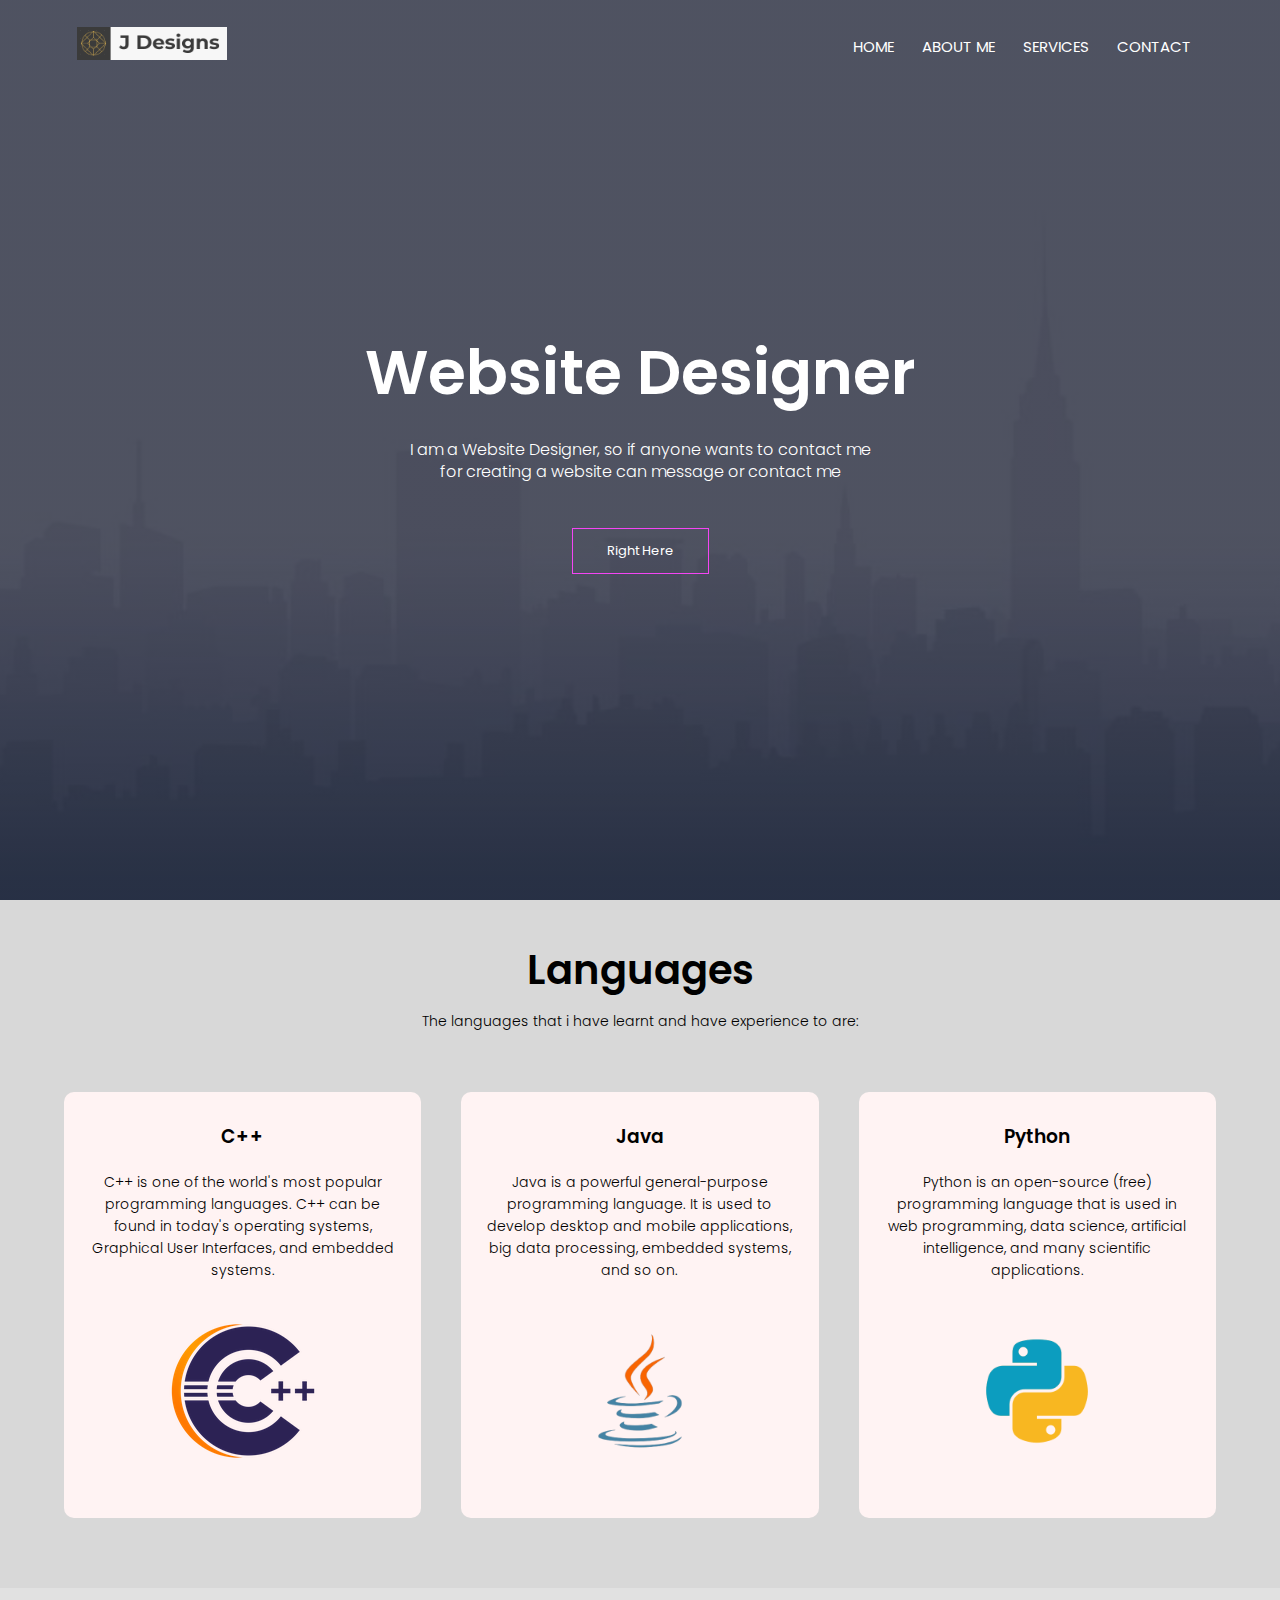
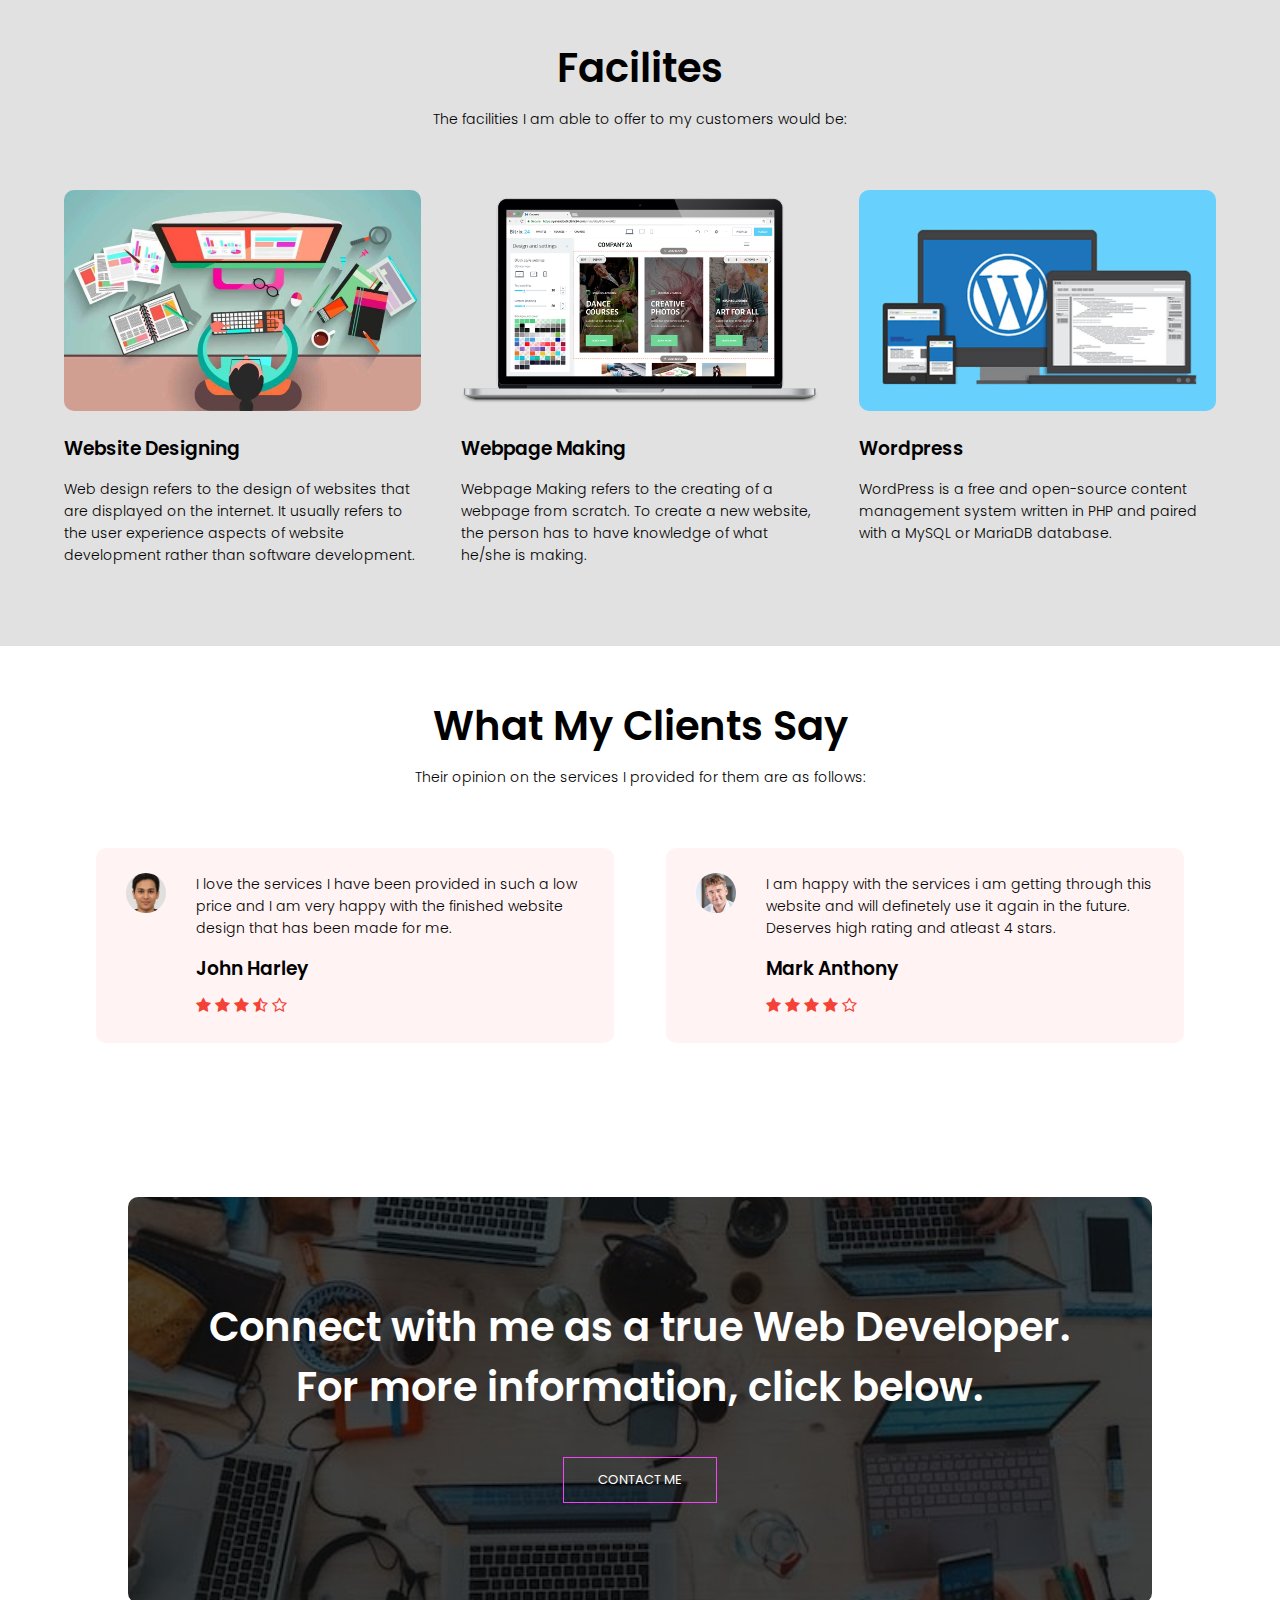
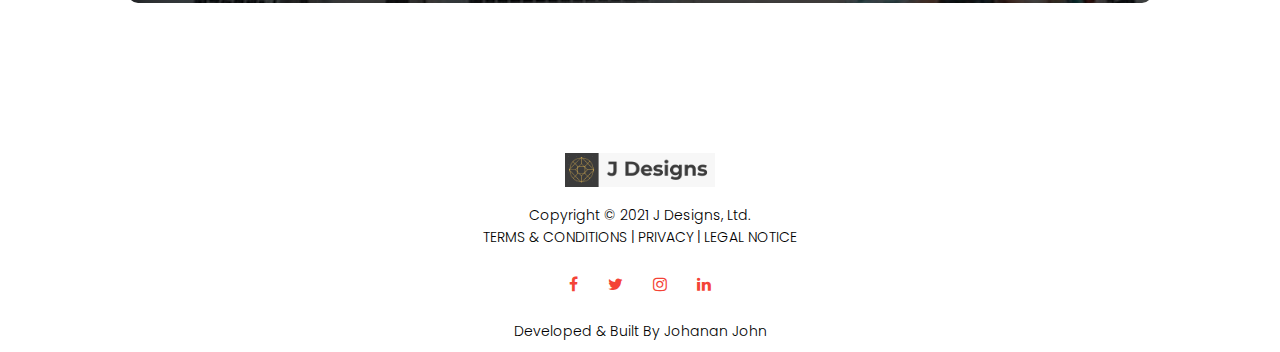
<file: index.html>
<!DOCTYPE html>
<html lang="en">
<head>
    <meta name="viewport" content="width=device-width, initial-scale=1.0">
    <title>J Designs</title>
    <link rel="stylesheet" href="styles.css">
    <link rel="preconnect" href="https://fonts.gstatic.com" crossorigin>
<link href="https://fonts.googleapis.com/css2?family=Poppins:wght@200;300;400;500;600;700&display=swap" rel="stylesheet">
<link rel="stylesheet" href="https://stackpath.bootstrapcdn.com/font-awesome/4.7.0/css/font-awesome.min.css">
</head>
<body>
    <section class="header">
        <nav>
            <a href="index.html"><img src="images/logo.png"></a>
            
            <div class="nav-links" id="navLinks">
                <i class="fa fa-times" onclick="hideMenu()"></i>
                <ul>
                    <li><a href="index.html">HOME</a></li>
                    <li><a href="about.html">ABOUT ME</a></li>
                    <li><a href="services.html">SERVICES</a></li>
                    <li><a href="contact.html">CONTACT</a></li>
                </ul>
            </div>
            <i class="fa fa-bars" onclick="showMenu()"></i>
        </nav>

    <div class="text-box">
        <h1 >Website Designer</h1>
        <p>I am a Website Designer, so if anyone wants to contact me <br> for creating a website can
            message or contact me
        </p>
        <a href="contact.html" class="button">Right Here</a>
    </div>

    </section>

<!------Languages------>

<section class="languages">
    <h1>Languages</h1>
    <p id="para1">The languages that i have learnt and have experience to are:</p>

    <div class="row">
        <div class="languages-column">
            <h3>C++</h3>
            <p>C++ is one of the world's most popular programming languages. C++ can be found in today's 
                operating systems, Graphical User Interfaces, and embedded systems.</p>
            <img src="images/c++.png">

        </div>
        <div class="languages-column">
            <h3>Java</h3>
            <p>Java is a powerful general-purpose programming language. It is used to develop desktop and 
                mobile applications, big data processing, embedded systems, and so on.</p>
            <img src="images/java.png">
                
        </div>
        <div class="languages-column">
            <h3>Python</h3>
            <p>Python is an open-source (free) programming language that is used in web programming, data 
                science, artificial intelligence, and many scientific applications.</p>
                <img src="images/python.png">
                
        </div>
    </div>


</section>

<!------ Facilites ------>

<section class="facilities">
    <h1>Facilites</h1>
    <p>The facilities I am able to offer to my customers would be:</p>

    <div class="row">
        <div class="facilties-column">
            <img src="images/web-design.jpg">
            <h3>Website Designing</h3>
            <p>Web design refers to the design of websites that are displayed on the internet. It usually refers to 
                the user experience aspects of website development rather than software development.</p>
        </div>
        <div class="facilties-column">
            <img src="images/webpage-making.jpg">
            <h3>Webpage Making</h3>
            <p>Webpage Making refers to the creating of a webpage from scratch. To create a new website, the person
                has to have knowledge of what he/she is making.
            </p>
        </div>
        <div class="facilties-column">
            <img src="images/wordpress.png">
            <h3>Wordpress</h3>
            <p>WordPress is a free and open-source content management system written in PHP and paired with a MySQL 
                or MariaDB database.</p>
        </div>
    </div>

</section>

<!------- Testimonials -------->

<section class="testimonials">
    <h1>What My Clients Say</h1>
    <p>Their opinion on the services I provided for them are as follows:</p>

    <div class="row">
        <div class="testimonials-column">
            <img src="images/user1.jpg">
            <div>
                <p>
                    I love the services I have been provided in such a low price and I am very happy with the
                    finished website design that has been made for me.
                </p>
                <h3>John Harley</h3>
                <i class="fa fa-star"></i>
                <i class="fa fa-star"></i>
                <i class="fa fa-star"></i>
                <i class="fa fa-star-half-o"></i>
                <i class="fa fa-star-o"></i>
            </div>
        </div>
        <div class="testimonials-column">
            <img src="images/user2,jpg.jpg">
            <div>
                <p>
                    I am happy with the services i am getting through this website and will definetely use it again
                    in the future. Deserves high rating and atleast 4 stars.
                </p>
                <h3>Mark Anthony</h3>
                <i class="fa fa-star"></i>
                <i class="fa fa-star"></i>
                <i class="fa fa-star"></i>
                <i class="fa fa-star"></i>
                <i class="fa fa-star-o"></i>
            </div>
        </div>
    </div>

</section>

<!------ CTA ------->

<section class="cta">
    <h1>Connect with me as a true Web Developer.<br>For more information, click below.</h1>
    <a href="contact.html" class="button">CONTACT ME</a>

</section>

<!------- Footer ------->

<section class="footer">
    <img src="images/logo.png">
    <p>Copyright © 2021 J Designs, Ltd.<br>TERMS & CONDITIONS | PRIVACY | LEGAL NOTICE</p>
    <div class="icons">
        <i class="fa fa-facebook"></i>
        <i class="fa fa-twitter"></i>
        <i class="fa fa-instagram"></i>
        <i class="fa fa-linkedin"></i>
    </div>
    <p>Developed & Built By Johanan John</p>
</section>


<!-------JavaScript for Menu------->

<script>

    var navLinks = document.getElementById("navLinks");
    function showMenu(){
        navLinks.style.right = "0";
    }
    function hideMenu(){
        navLinks.style.right = "-200px";
    }

</script>

</body>
</html>
</file>
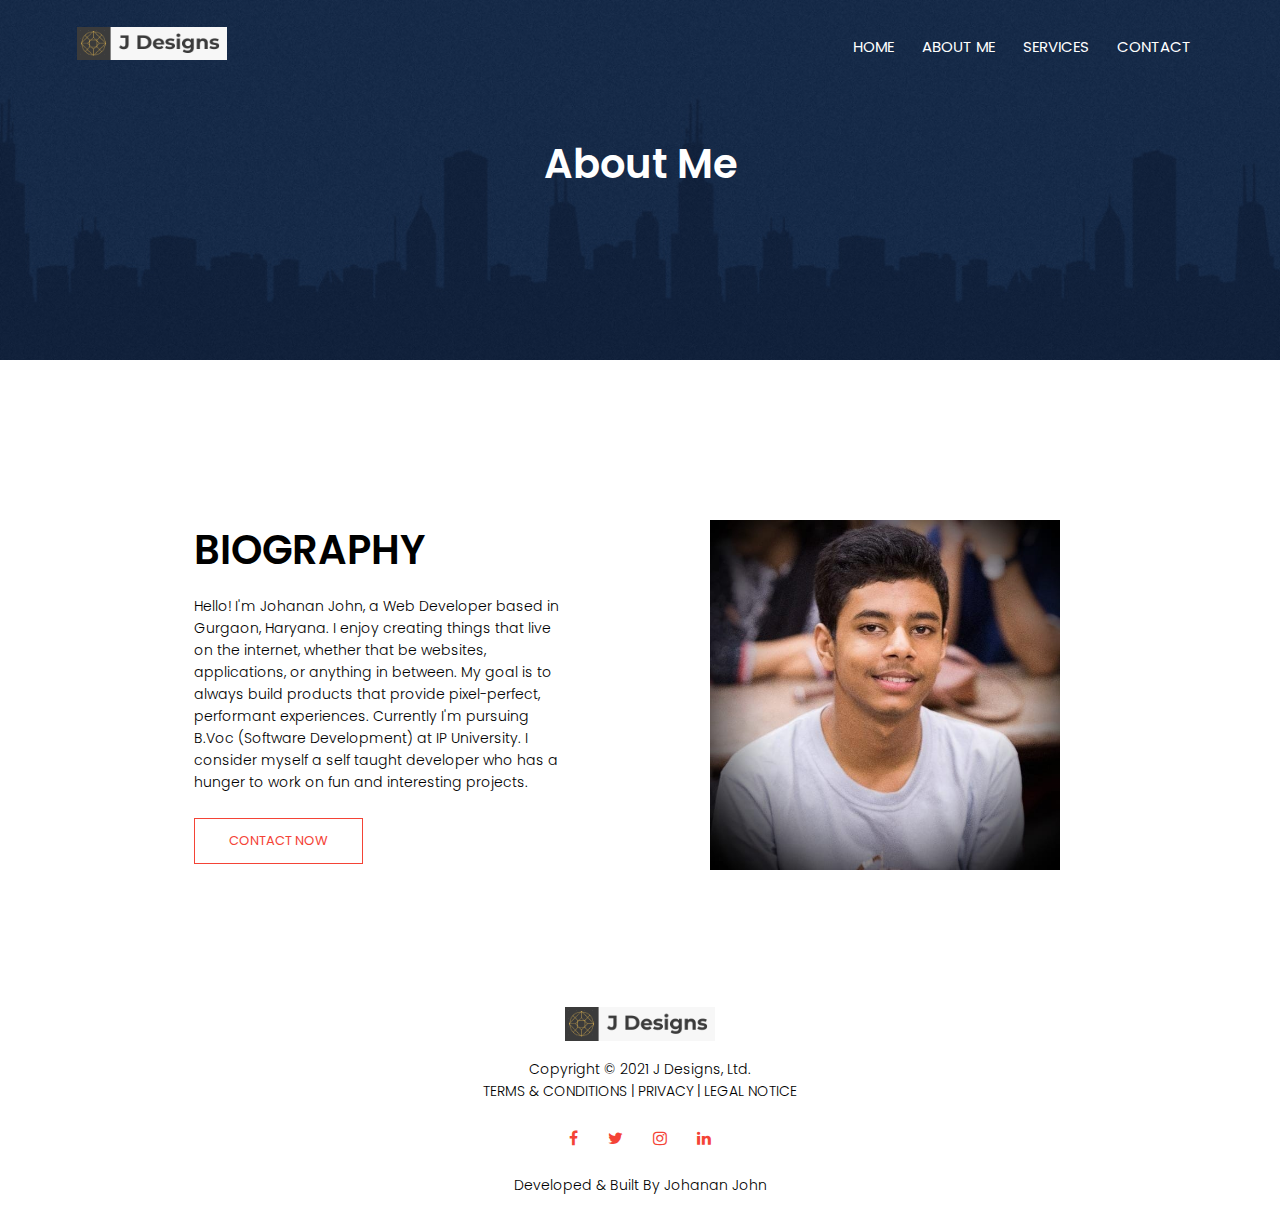
<file: about.html>
<!DOCTYPE html>
<html lang="en">
<head>
    <meta name="viewport" content="width=device-width, initial-scale=1.0">
    <title>J Designs</title>
    <link rel="stylesheet" href="styles.css">
    <link rel="preconnect" href="https://fonts.gstatic.com" crossorigin>
<link href="https://fonts.googleapis.com/css2?family=Poppins:wght@200;300;400;500;600;700&display=swap" rel="stylesheet">
<link rel="stylesheet" href="https://stackpath.bootstrapcdn.com/font-awesome/4.7.0/css/font-awesome.min.css">
</head>
<body>
<section class="sub-header">
    <nav>
        <a href="index.html"><img src="images/logo.png"></a>
            
        <div class="nav-links" id="navLinks">
            <i class="fa fa-times" onclick="hideMenu()"></i>
            <ul>
                <li><a href="index.html">HOME</a></li>
                <li><a href="about.html">ABOUT ME</a></li>
                <li><a href="services.html">SERVICES</a></li>
                <li><a href="contact.html">CONTACT</a></li>
            </ul>
        </div>
        <i class="fa fa-bars" onclick="showMenu()"></i>
    </nav>

    <h1>About Me</h1>

</section>

<!-------- Content --------->

<section class="about-me">

    <div class="row">
        <div class="about-column">
            <h1>BIOGRAPHY</h1>
            <p>Hello! I'm Johanan John, a Web Developer based in Gurgaon, Haryana. I enjoy creating things that live 
                on the internet, whether that be websites, applications, or anything in between. My goal is to always 
                build products that provide pixel-perfect, performant experiences. Currently I'm pursuing B.Voc 
                (Software Development) at IP University. I consider myself a self taught developer who has a hunger 
                to work on fun and interesting projects.</p>
                <a href="contact.html" class="button btn">CONTACT NOW</a>
        </div>
        <div class="about-column">
            <img src="images/about-me.jpg">
        </div>
    </div>

</section>


<!------- Footer ------->

<section class="footer">
    <img src="images/logo.png">
    <p>Copyright © 2021 J Designs, Ltd.<br>TERMS & CONDITIONS | PRIVACY | LEGAL NOTICE</p>
    <div class="icons">
        <i class="fa fa-facebook"></i>
        <i class="fa fa-twitter"></i>
        <i class="fa fa-instagram"></i>
        <i class="fa fa-linkedin"></i>
    </div>
    <p>Developed & Built By Johanan John</p>
</section>


<!-------JavaScript for Menu------->

<script>

    var navLinks = document.getElementById("navLinks");
    function showMenu(){
        navLinks.style.right = "0";
    }
    function hideMenu(){
        navLinks.style.right = "-200px";
    }

</script>

</body>
</html>
</file>
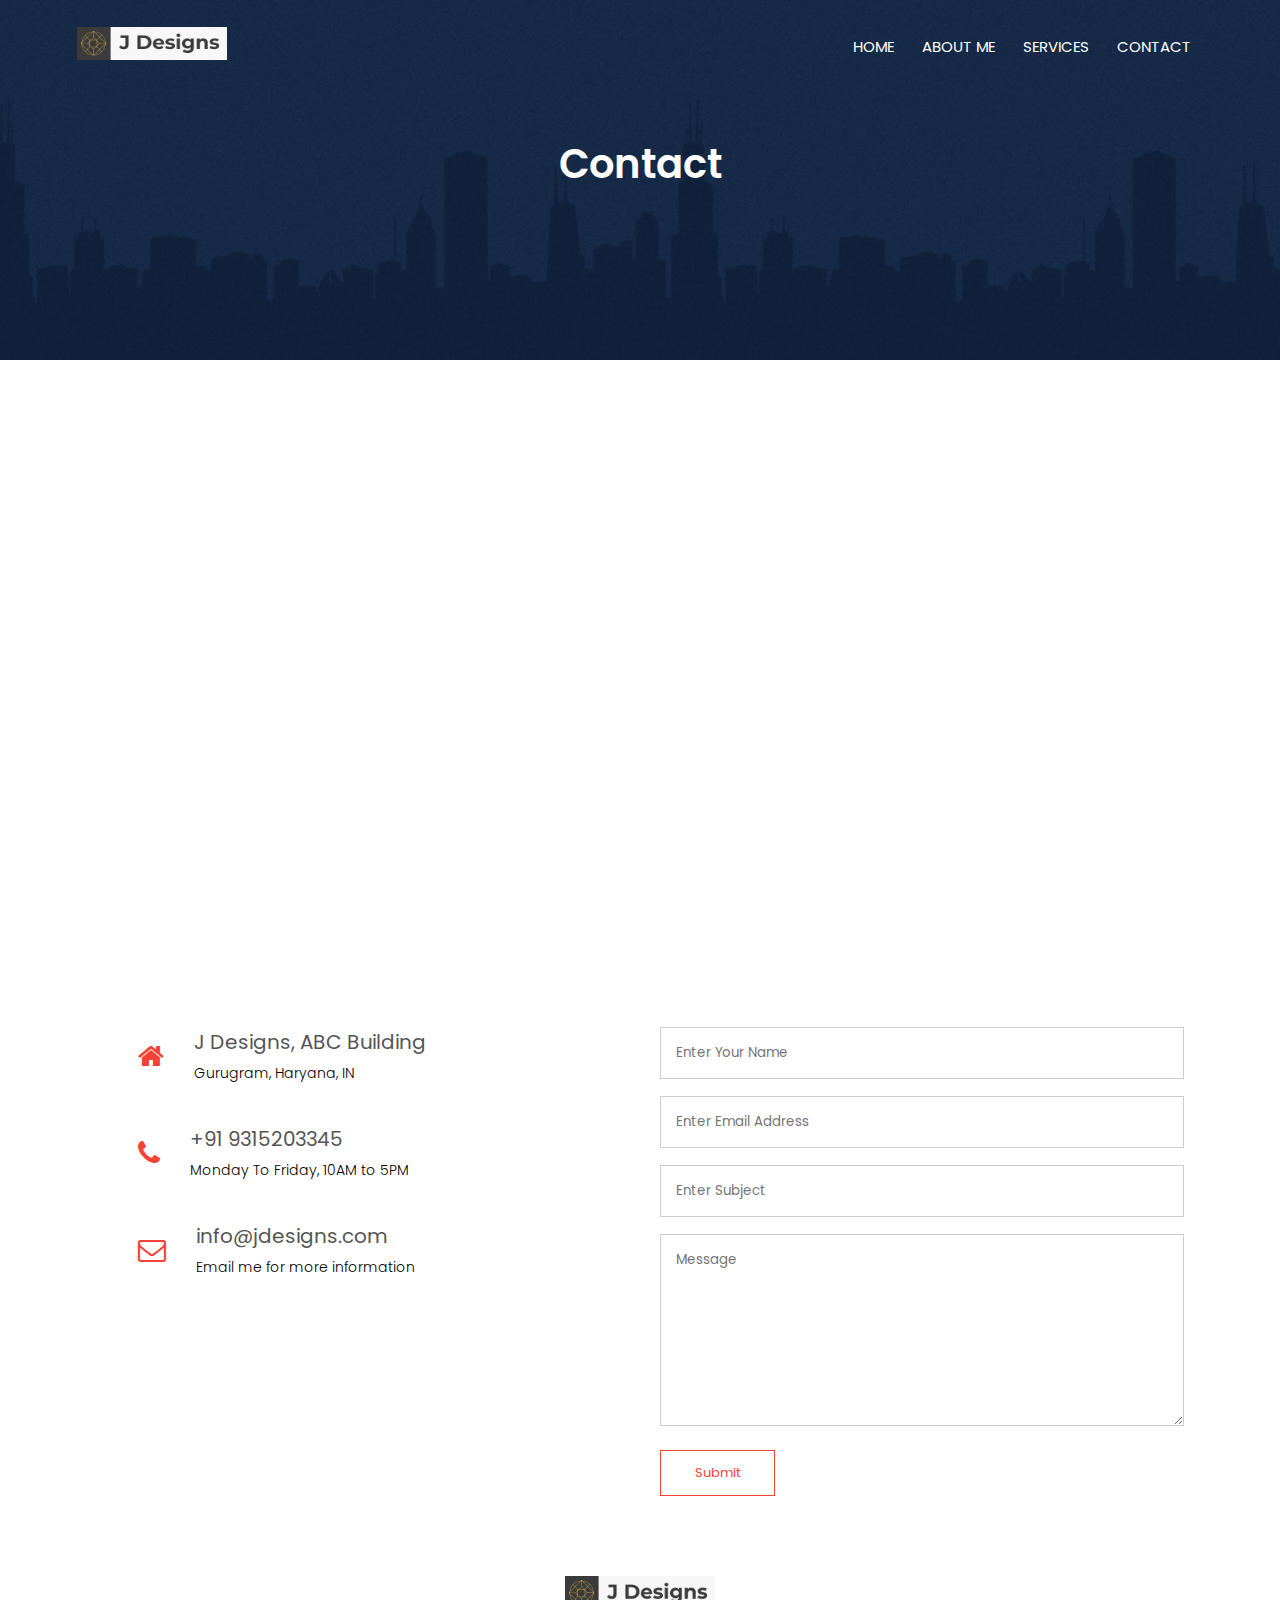
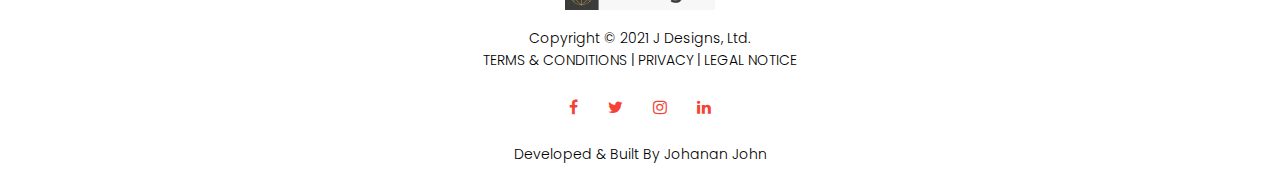
<file: contact.html>
<!DOCTYPE html>
<html lang="en">
<head>
    <meta name="viewport" content="width=device-width, initial-scale=1.0">
    <title>J Designs</title>
    <link rel="stylesheet" href="styles.css">
    <link rel="preconnect" href="https://fonts.gstatic.com" crossorigin>
<link href="https://fonts.googleapis.com/css2?family=Poppins:wght@200;300;400;500;600;700&display=swap" rel="stylesheet">
<link rel="stylesheet" href="https://stackpath.bootstrapcdn.com/font-awesome/4.7.0/css/font-awesome.min.css">
</head>
<body>
<section class="sub-header">
    <nav>
        <a href="index.html"><img src="images/logo.png"></a>
            
        <div class="nav-links" id="navLinks">
            <i class="fa fa-times" onclick="hideMenu()"></i>
            <ul>
                <li><a href="index.html">HOME</a></li>
                <li><a href="about.html">ABOUT ME</a></li>
                <li><a href="services.html">SERVICES</a></li>
                <li><a href="contact.html">CONTACT</a></li>
            </ul>
        </div>
        <i class="fa fa-bars" onclick="showMenu()"></i>
    </nav>

    <h1>Contact</h1>

</section>

<!-------- Content --------->

<section class="location">

    <iframe src="https://www.google.com/maps/embed?pb=!1m18!1m12!1m3!1d224567.66257518198!2d76.8493182757803!3d28.
    423187472686475!2m3!1f0!2f0!3f0!3m2!1i1024!2i768!4f13.1!3m3!1m2!1s0x390d19d582e38859%3A0x2cf5fe8e5c64b1e!2s
    Gurugram%2C%20Haryana!5e0!3m2!1sen!2sin!4v1626449946603!5m2!1sen!2sin" width="600" height="450" style="border:0;"
     allowfullscreen="" loading="lazy"></iframe>

</section>

<section class="contact-me">

    <div class="row">
        <div class="contact-column">
            <div>
                <i class="fa fa-home"></i>
                <span>
                    <h5>J Designs, ABC Building</h5>
                    <p>Gurugram, Haryana, IN</p>
                </span>
            </div>
            <div>
                <i class="fa fa-phone"></i>
                <span>
                    <h5>+91 9315203345</h5>
                    <p>Monday To Friday, 10AM to 5PM</p>
                </span>
            </div>
            <div>
                <i class="fa fa-envelope-o"></i>
                <span>
                    <h5>info@jdesigns.com</h5>
                    <p>Email me for more information</p>
                </span>
            </div>
        </div>
        <div class="contact-column">
            
            <form action="form-requests.php" method="post">
                <input type="text" name="name" placeholder="Enter Your Name" required>
                <input type="email" name="email" placeholder="Enter Email Address" required>
                <input type="text" name="subject" placeholder="Enter Subject" required>
                <textarea rows="8" name="message" placeholder="Message" required></textarea>
                <button type="submit" class="button btn">Submit</button>
            </form>

        </div>
    </div>

</section>

<!------- Footer ------->

<section class="footer">
    <img src="images/logo.png">
    <p>Copyright © 2021 J Designs, Ltd.<br>TERMS & CONDITIONS | PRIVACY | LEGAL NOTICE</p>
    <div class="icons">
        <i class="fa fa-facebook"></i>
        <i class="fa fa-twitter"></i>
        <i class="fa fa-instagram"></i>
        <i class="fa fa-linkedin"></i>
    </div>
    <p>Developed & Built By Johanan John</p>
</section>


<!-------JavaScript for Menu------->

<script>

    var navLinks = document.getElementById("navLinks");
    function showMenu(){
        navLinks.style.right = "0";
    }
    function hideMenu(){
        navLinks.style.right = "-200px";
    }

</script>

</body>
</html>
</file>
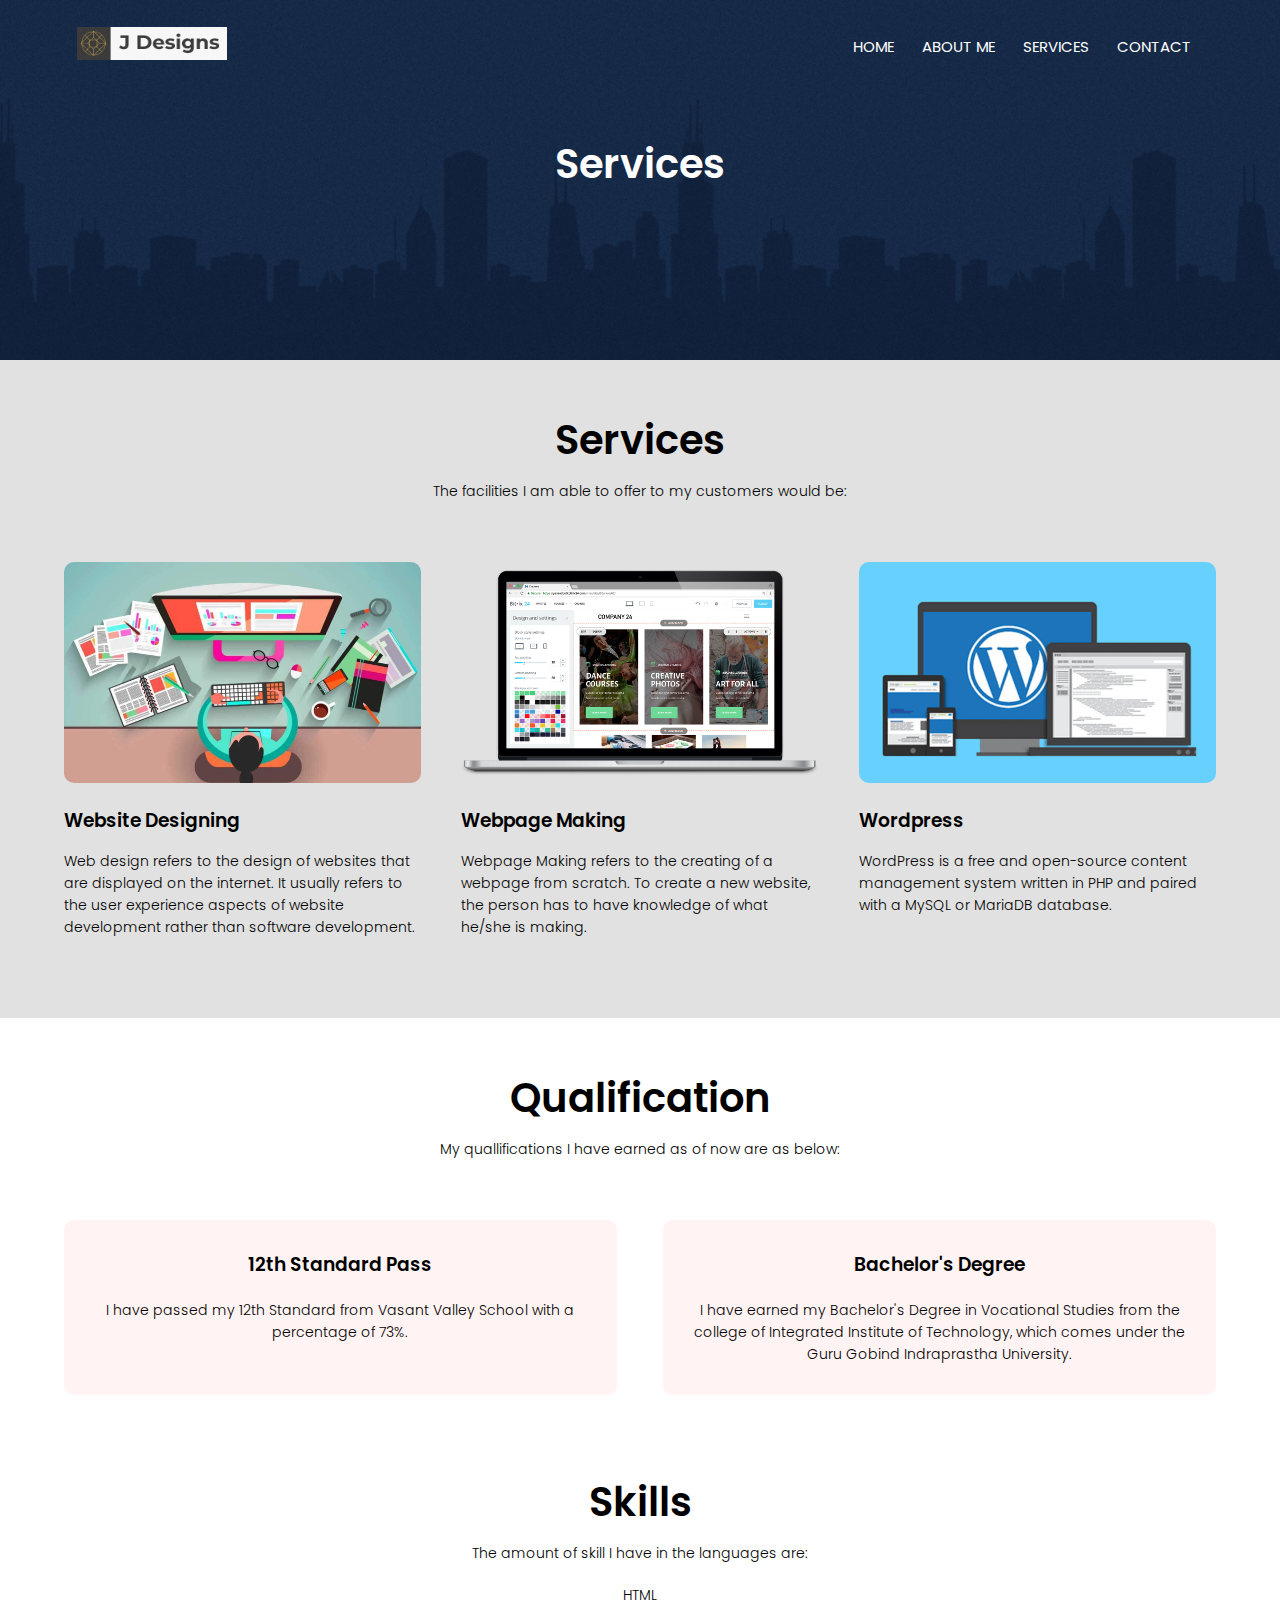
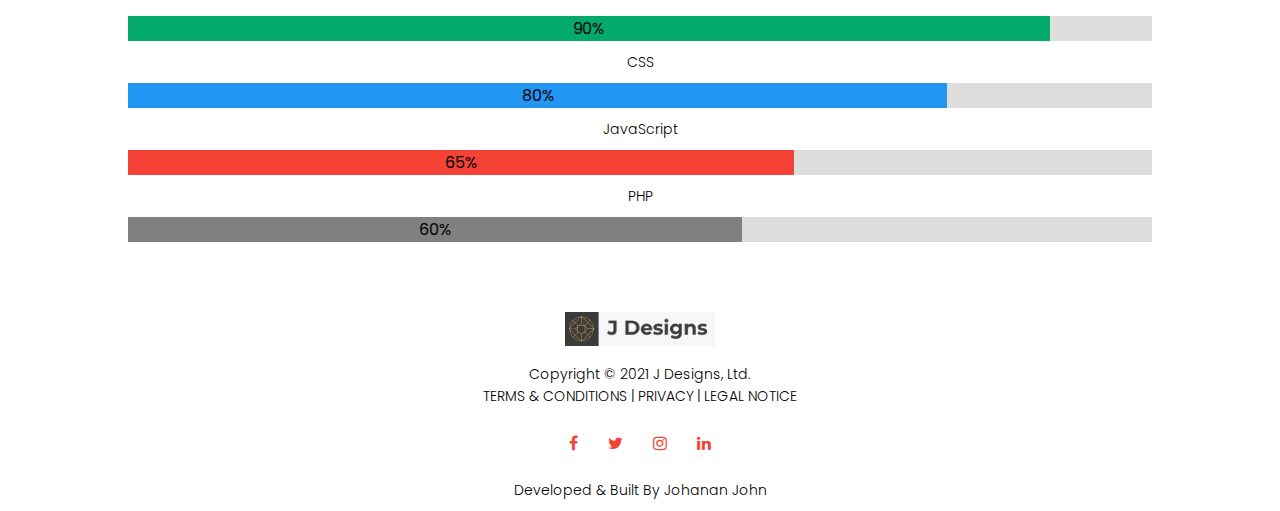
<file: services.html>
<!DOCTYPE html>
<html lang="en">
<head>
    <meta name="viewport" content="width=device-width, initial-scale=1.0">
    <title>J Designs</title>
    <link rel="stylesheet" href="styles.css">
    <link rel="preconnect" href="https://fonts.gstatic.com" crossorigin>
<link href="https://fonts.googleapis.com/css2?family=Poppins:wght@200;300;400;500;600;700&display=swap" rel="stylesheet">
<link rel="stylesheet" href="https://stackpath.bootstrapcdn.com/font-awesome/4.7.0/css/font-awesome.min.css">
</head>
<body>
<section class="sub-header">
    <nav>
        <a href="index.html"><img src="images/logo.png"></a>
            
        <div class="nav-links" id="navLinks">
            <i class="fa fa-times" onclick="hideMenu()"></i>
            <ul>
                <li><a href="index.html">HOME</a></li>
                <li><a href="about.html">ABOUT ME</a></li>
                <li><a href="services.html">SERVICES</a></li>
                <li><a href="contact.html">CONTACT</a></li>
            </ul>
        </div>
        <i class="fa fa-bars" onclick="showMenu()"></i>
    </nav>

    <h1>Services</h1>

</section>

<!-------- Content --------->

<section class="facilities">
    <h1>Services</h1>
    <p>The facilities I am able to offer to my customers would be:</p>

    <div class="row">
        <div class="facilties-column">
            <img src="images/web-design.jpg">
            <h3>Website Designing</h3>
            <p>Web design refers to the design of websites that are displayed on the internet. It usually refers to 
                the user experience aspects of website development rather than software development.</p>
        </div>
        <div class="facilties-column">
            <img src="images/webpage-making.jpg">
            <h3>Webpage Making</h3>
            <p>Webpage Making refers to the creating of a webpage from scratch. To create a new website, the person
                has to have knowledge of what he/she is making.
            </p>
        </div>
        <div class="facilties-column">
            <img src="images/wordpress.png">
            <h3>Wordpress</h3>
            <p>WordPress is a free and open-source content management system written in PHP and paired with a MySQL 
                or MariaDB database.</p>
        </div>
    </div>

</section>

<section class="qualification">
    <h1>Qualification</h1>
    <p>My quallifications I have earned as of now are as below:</p>

    <div class="row">
        <div class="qualification-column">
            <h3>12th Standard Pass<h3>
            <p>I have passed my 12th Standard from Vasant Valley School with a percentage of 73%.</p>
        
        </div>
        <div class="qualification-column">
            <h3>Bachelor's Degree</h3>
            <p>I have earned my Bachelor's Degree in Vocational Studies from the college of Integrated Institute of
                Technology, which comes under the Guru Gobind Indraprastha University.
            </p>

        </div>
    </div>

</section>

<section class="skills">
    <h1>Skills</h1>
    <p>The amount of skill I have in the languages are:</p>

    <p>HTML</p>
    <div class="container">
        <div class="html">90%</div>
    </div>

    <p>CSS</p>
    <div class="container">
        <div class="css">80%</div>
    </div>

    <p>JavaScript</p>
    <div class="container">
        <div class="js">65%</div>
    </div>

    <p>PHP</p>
    <div class="container">
        <div class="php">60%</div>
    </div>

</section>

<!------- Footer ------->

<section class="footer">
    <img src="images/logo.png">
    <p>Copyright © 2021 J Designs, Ltd.<br>TERMS & CONDITIONS | PRIVACY | LEGAL NOTICE</p>
    <div class="icons">
        <i class="fa fa-facebook"></i>
        <i class="fa fa-twitter"></i>
        <i class="fa fa-instagram"></i>
        <i class="fa fa-linkedin"></i>
    </div>
    <p>Developed & Built By Johanan John</p>
</section>


<!-------JavaScript for Menu------->

<script>

    var navLinks = document.getElementById("navLinks");
    function showMenu(){
        navLinks.style.right = "0";
    }
    function hideMenu(){
        navLinks.style.right = "-200px";
    }

</script>

</body>
</html>
</file>
<file: styles.css>
*{
    margin: 0;
    padding: 0;
    font-family: 'Poppins', sans-serif;
}
.header{
    min-height: 100vh;
    width: 100%;
    background-image: linear-gradient(rgb(4,9,30,0.7),rgb(4,9,30,0.7)),url(images/background-image.jpg);
    background-position: center;
    background-size: cover;
    position: relative;
}
nav{
    display: flex;
    padding: 2% 6%;
    justify-content: space-between;
    align-items: center;    
}
nav img{
    width: 150px;
}
.nav-links{
    flex: 1;
    text-align: right;
}
.nav-links ul li{
    list-style: none;
    display:  inline-block;
    padding: 8px 12px;
    position: relative;
}
.nav-links ul li a{
    color: #fff;
    text-decoration: none;
    font-size: 15px;
}
.nav-links ul li::after{
    content: '';
    width: 0%;
    height: 2px;
    background:rgb(240, 6, 6);
    display: block;
    margin: auto;
    transition: 0.5s;
}
.nav-links ul li:hover::after{
    width: 100%;
}
.text-box{
        width: 90%;
        color: #fff;
        position: absolute;
        top: 50%;
        left: 50%;
        transform: translate(-50%,-50%);
        text-align: center;
}
.text-box h1{
    font-size: 62px;
}
.text-box p{
    margin: 10px 0 35px;
    font-size: 16px;
    color: #fff;
}
.button {
    display: inline-block;
    text-decoration: none;
    color: #fff;
    border: 1px solid #f445f4;
    padding: 12px 34px;
    font-size: 13px;
    background: transparent;
    position: relative;
    cursor: pointer;
}
.button:hover{
    border: 1px solid #f44336;
    background: #f44336;
    transition: 0.7s;
}

nav .fa{
    display: none;
}

@media(max-width: 700px){
    .text-box h1{
        font-size: 25px;
    }
    .nav-links ul li{
        display: block;
    }
    .nav-links{
        position: fixed;
        background: limegreen;
        height: 100vh;
        width: 158px;
        top: 0px;
        right: -200px;
        text-align: left;
        z-index: 2;
        transition: 0.6s;
    }
    nav .fa{
        display: block;
        color: #fff;
        margin: 10px;
        font-size: 22px;
        cursor: pointer;
    }
    .nav-links ul{
        padding: 27px;
    }
}

/* ----- Languages ----- */

.languages{
    /* width: 80%; */
    background-color: rgb(216, 216, 216);
    text-align: center;
    padding-top: 40px;
    padding-bottom: 65px;
}
h1{
    font-size: 40px;
    font-weight: 600;
}
p{
    font-size: 14px;
    font-weight: 300;
    line-height: 22px;
    padding: 10px;
}
.row{
    margin-left: 4rem;
    margin-right: 4rem;
    margin-top: 50px;
    display: flex;
    justify-content: space-between;
}
.languages-column{
    flex-basis: 31%;
    background: #fff3f3;
    border-radius: 10px;
    margin-bottom: 5px;
    padding: 20px 12px;
    box-sizing: border-box;
    transition: 0.5s;
}
.languages-column img{
    height: 200px;
    width: 200px;
    align-items: center;
}
h3{
    text-align: center;
    font-weight: 600;
    margin: 10px 0;
}
.languages-column:hover{
    box-shadow: 0 0 20px 0px rgb(0, 0, 0);
}

@media(max-width: 700px){
    .row{
        flex-direction: column;
    }
    .languages-column{
        margin-top: 20px;
    }
}

/* ------- Facilities ------- */

.facilities{
    /* width: 80%; */
    background-color: rgb(225, 225, 225);
    margin: auto;
    text-align: center;
    padding-top: 50px;
    padding-bottom: 22px;
}
.facilties-column{
    flex-basis: 31%;
    border-radius: 10px;
    margin-bottom: 5%;
    text-align: left;
}
.facilties-column img{
    width: 100%;
    border-radius: 10px;
}
.facilties-column p{
    padding: 0;
}
.facilties-column h3{
    margin-top: 16px;
    margin-bottom: 15px;
    text-align: left;
}

/* ------- Testimonials ------- */

.testimonials{
    width: 95%;
    margin: auto;
    padding-top: 50px;
    text-align: center;
}
.testimonials-column{
    flex-basis: 43%;
    border-radius: 10px;
    margin-bottom: 5%;
    text-align: left;
    background: #fff3f3;
    padding: 25px;
    cursor: pointer;
    display: flex;
}
.testimonials-column img{
    height: 40px;
    margin-left: 5px;
    margin-right: 30px;
    border-radius: 50%;
}
.testimonials-column p{
    padding: 0;
}
.testimonials-column h3{
    margin-top: 15px;
    text-align: left;
}
.testimonials-column .fa{
    color: #f44336;
}

@media (max-width: 700px){
    .testimonials-column img{
        margin-left: 0px;
        margin-right: 15px;
    }
}

/* ------- CTA ------- */

.cta{
    margin: 100px auto;
    width: 80%;
    background-image: linear-gradient(rgb(0,0,0,0.7),rgb(0,0,0,0.7)), url(images/cta.jpg);
    background-position: center;
    background-size: cover;
    border-radius: 10px;
    text-align: center;
    padding: 100px 0;
}
.cta h1{
    color: #fff;
    margin-bottom: 40px;
    padding: 0;
}

@media (max-width: 700px){
    .cta h1{
        font-size: 20px;
    }
}

/* ------- Footer ------- */

.footer{
    width: 100%;
    text-align: center;
    padding-top: 50px;
}
.footer img{
    width: 150px;
}
.icons .fa{
    color: #f44336;
    margin: 0 13px;
    cursor: pointer;
    padding: 18px 0;
}

/* -------- About Me ------- */

.sub-header{
    height: 40vh;
    width: 100%;
    background-image: linear-gradient(rgb(4,9,30,0.7), rgb(4,9,30,0.7)), url(images/background-image\ 4.jpg);
    background-position: center;
    background-size: cover;
    text-align: center;
    color: #fff;
}
.sub-header h1{
    margin-top: 40px;
}
.about-me{
    width: 80%;
    margin: auto;
    padding-top: 80px;
    padding-bottom: 50px;
}
.about-column{
    flex-basis: 42%;
    padding: 30px 2px;
}
.about-column img{
    width: 350px;
}
.about-column h1{
    padding: 0;
}
.about-column p{
    padding: 15px 0 25px;
}
.btn{
    border: 1px solid #f44336;
    background: transparent;
    color: #f44336;
}
.btn:hover{
    color: #fff;
}

@media (max-width: 700px){
    .about-column img{
        margin: auto;
        width: 300px;
    }
}

/* ------- Qualifications ------- */

.qualification{
    /* width: 80%; */
    margin: auto;
    text-align: center;
    padding-top: 50px;
    padding-bottom: 22px;
}
.row{
    margin-left: 4rem;
    margin-right: 4rem;
    margin-top: 50px;
    display: flex;
    justify-content: space-between;
}
.qualification-column{
    flex-basis: 48%;
    background: #fff3f3;
    border-radius: 10px;
    margin-bottom: 5px;
    padding: 20px 12px;
    box-sizing: border-box;
    transition: 0.5s;
}

/* ------- Skills ------- */

.container {
    margin: auto;
    width: 80%;
    background-color: #ddd;
}
  
.skills {
    text-align: center;
    padding-top: 50px;
    padding-bottom: 20px;
}
  
.html {width: 90%; background-color: #04AA6D;}
.css {width: 80%; background-color: #2196F3;}
.js {width: 65%; background-color: #f44336;}
.php {width: 60%; background-color: #808080;}

/* ------- Contact ------- */

.location{
    width: 80%;
    margin: auto;
    padding: 80px 0;
}
.location iframe{
    width: 100%;
}
.contact-me{
    width: 90%;
    margin: auto;
}
.contact-column{
    flex-basis: 48%;
    margin-bottom: 30px;
}
.contact-column div{
    display: flex;
    align-items: center;
    margin-bottom: 40px;
}
.contact-column div .fa{
    font-size: 28px;
    color: #f44336;
    margin: 10px;
    margin-right: 30px;
}
.contact-column div p{
    padding: 0;
}
.contact-column div h5{
    font-size: 20px;
    margin-bottom: 5px;
    color: #555;
    font-weight: 400;
}
.contact-column input, .contact-column textarea{
    width: 100%;
    padding: 15px;
    margin-bottom: 17px;
    outline: none;
    border: 1px solid #ccc;
}

/*------- JavaScript for Fade in/out Effect when scrolling -------*/
</file>
